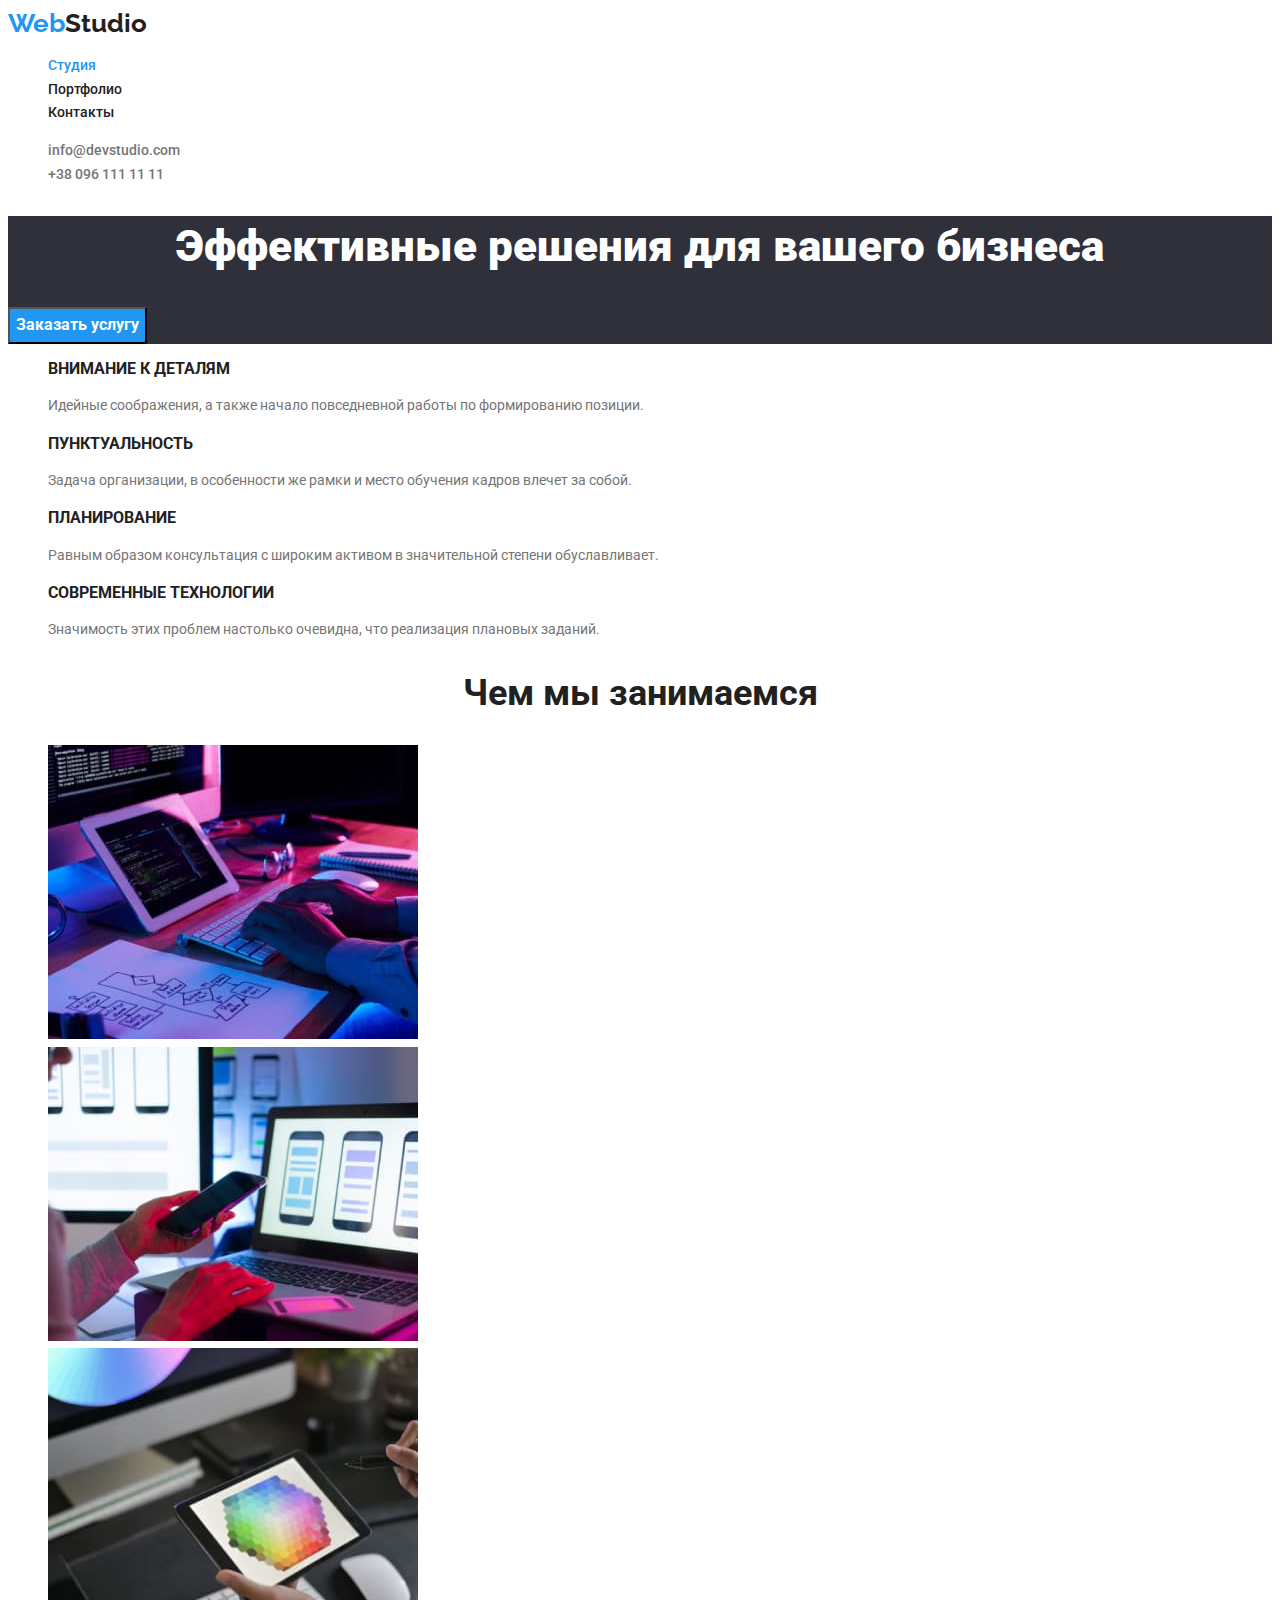
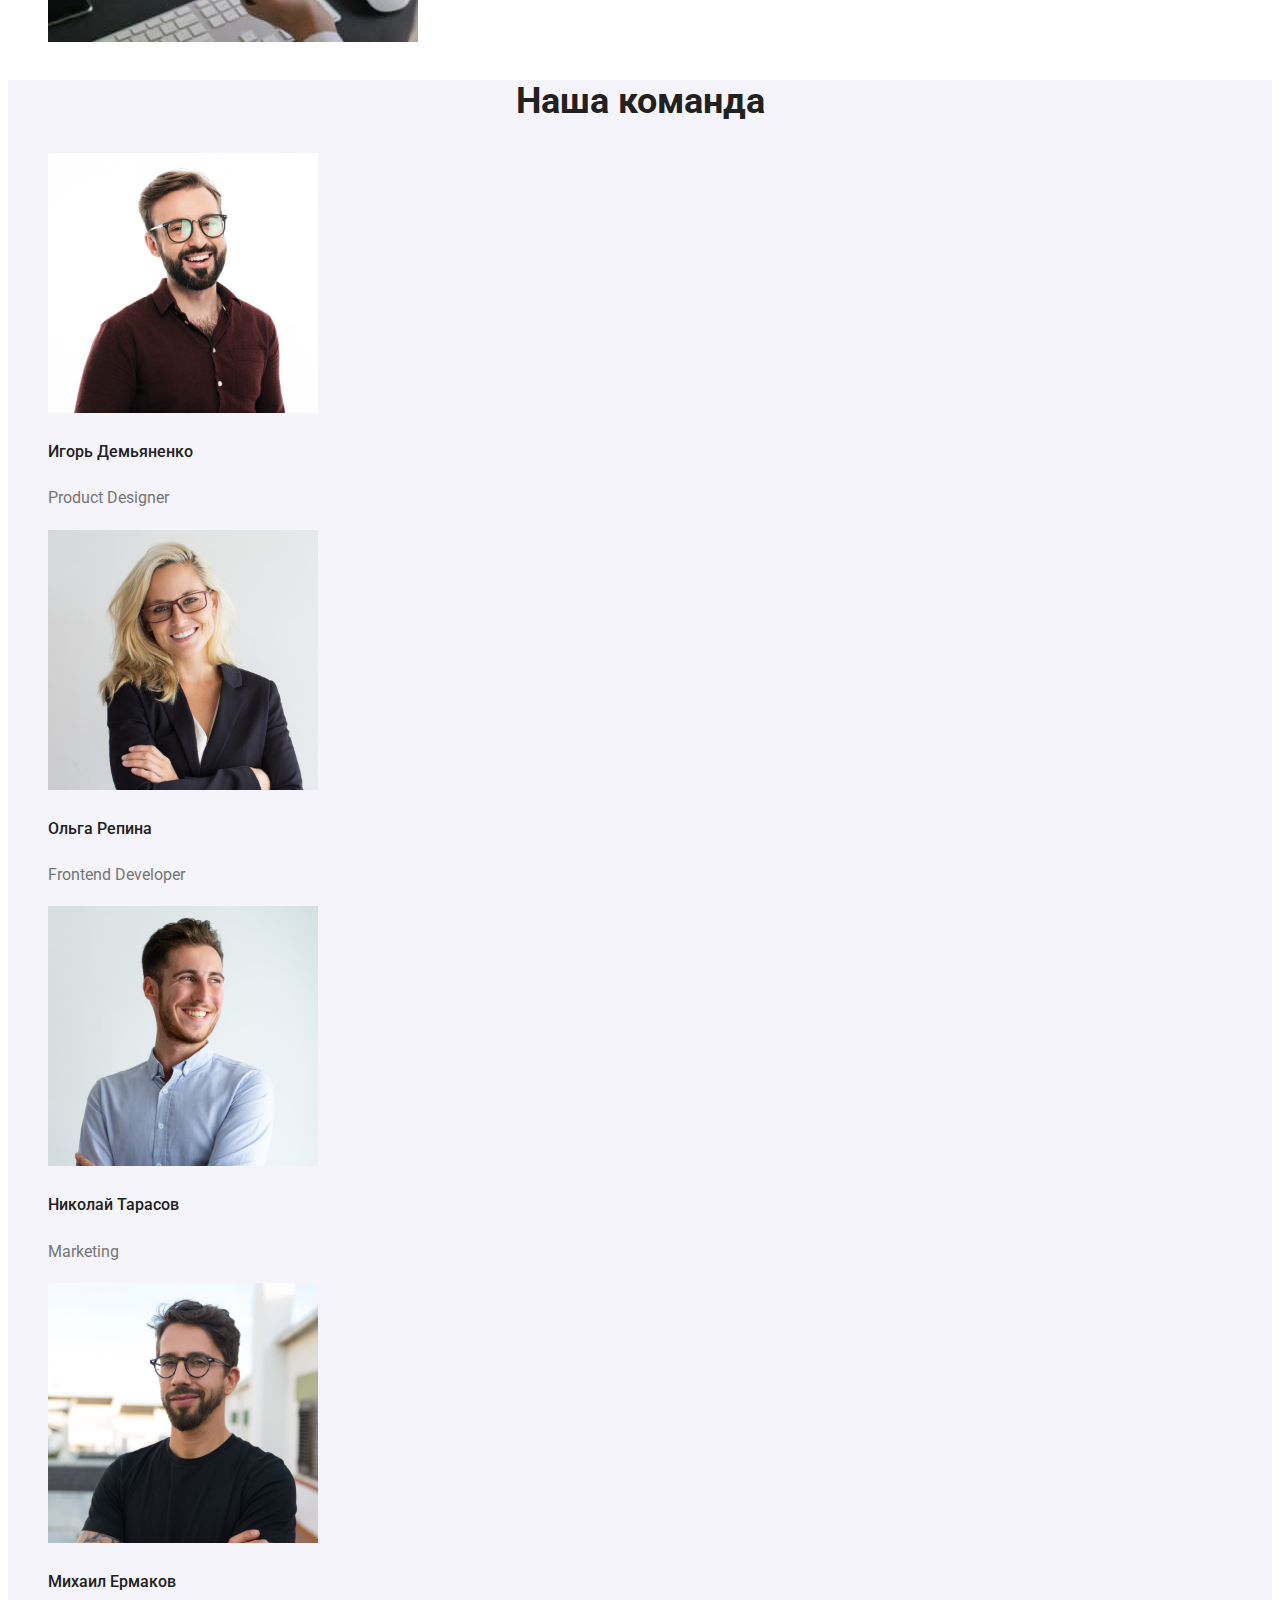
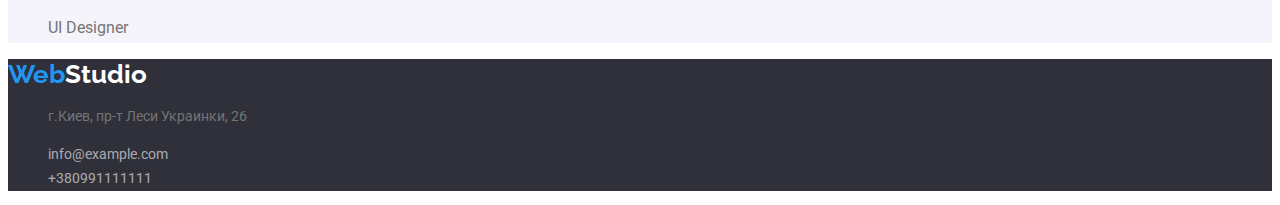
<file: index.html>
<!DOCTYPE html>
<html lang="ru">

<head>
    <meta charset="UTF-8">
    <meta http-equiv="X-UA-Compatible" content="IE=edge">
    <meta name="viewport" content="width=device-width, initial-scale=1.0">
    <title>Студия</title>
    <link
        href="https://fonts.googleapis.com/css2?family=Raleway:wght@700&family=Roboto:wght@400;500;700;900&display=swap"
        rel="stylesheet" />
    <link rel="stylesheet" href="./css/styles.css" />
</head>

<body class="page">
    <header class="header">
        <nav class="header-nav">
            <a class="logo" href="">
                <span class="logo-web">Web</span>Studio</a>
            <ul class="header-list">
                <li><a class="header-list-link current" href="">Студия</a></li>
                <li><a class="header-list-link" href="./portfolio.html">Портфолио</a></li>
                <li><a class="header-list-link" href="">Контакты</a></li>
            </ul>

            <ul class="contacts">
                <li><a class="contacts-link" href="mailto:info@devstudio.com">info@devstudio.com</a></li>
                <li><a class="contacts-link" href="tel:+380961111111">+38 096 111 11 11</a></li>
            </ul>
        </nav>
    </header>

    <main>
        <section class="hero">
            <h1 class="hero-title">Эффективные решения для вашего бизнеса</h1>
            <button class="hero-btn" type="button">Заказать услугу</button>
        </section>


        <!-- Особенности -->
        <section class="feauteres">
            <h2 class="visually-hidden">Особенности</h2>
            <ul class="feature-list">
                <li class="features-list-item">
                    <h3 class="features-item-title">Внимание к деталям</h3>
                    <p class="features-item-text">Идейные соображения, а также начало повседневной работы по
                        формированию позиции.</p>
                </li>
                <li class="features-list-item">
                    <h3 class="features-item-title">Пунктуальность</h3>
                    <p class="features-item-text">Задача организации, в особенности же рамки и место обучения кадров
                        влечет за собой.</p>
                </li>
                <li class="features-list-item">
                    <h3 class="features-item-title">Планирование</h3>
                    <p class="features-item-text">Равным образом консультация с широким активом в значительной степени
                        обуславливает.</p>
                </li>
                <li class="features-list-item">
                    <h3 class="features-item-title">Современные технологии</h3>
                    <p class="features-item-text">Значимость этих проблем настолько очевидна, что реализация плановых
                        заданий.</p>
                </li>
            </ul>
        </section>

        <section class="galery">
            <h2 class="galery-title">Чем мы занимаемся</h2>
            <ul>
                <li>
                    <img src="./images/service1.jpg" alt="Разметка" width="370" height="294" />
                </li>
                <li>
                    <img src="./images/service2.jpg" alt="Вёрстка" width="370" height="294" />
                </li>
                <li>
                    <img src="./images/service3.jpg" alt=" Дизайн" width="370" height="294" />
                </li>
            </ul>
        </section>

        <section class="team">
            <h2 class="team-title">Наша команда</h2>
            <ul class="team-list">
                <li class="team-list-item">
                    <img src="./images/team-card1.jpg" alt="Игорь Демьяненко" width="270" height="260" />
                    <h3 class="team-item-title">Игорь Демьяненко</h3>
                    <p class="team-item-text">Product Designer</p>
                </li>
                <li class="team-list-item">
                    <img src="./images/team-card2.jpg" alt="Ольга Репина" width="270" height="260" />
                    <h3 class="team-item-title">Ольга Репина</h3>
                    <p class="team-item-text">Frontend Developer</p>
                </li>
                <li class="team-list-item">
                    <img src="./images/team-card3.jpg" alt="Николай Тарасов" width="270" height="260" />
                    <h3 class="team-item-title">Николай Тарасов</h3>
                    <p class="team-item-text">Marketing</p>
                </li>
                <li class="team-list-item">
                    <img src="./images/team-card4.jpg" alt="Михаил Ермаков" width="270" height="260" />
                    <h3 class="team-item-title">Михаил Ермаков</h3>
                    <p class="team-item-text">UI Designer</p>
                </li>
            </ul>
        </section>
    </main>

    <footer class="footer">
        <a href="./index.html" class="footer-logo"><span class="logo-web">Web</span>Studio</a>
        <address class="footer-address">
            <ul class="footer-list">
                <li class="footer-items"><p class="footer-address-map">г.Киев, пр-т Леси Украинки, 26</p>
                <li class="footer-items"><a class="footer-email" href="mailto:info@example.com">info@example.com</a></li>
                <li class="footer-items"><a class="footer-tel" href="tel:+380991111111">+380991111111</a></li></li>
            </ul>
        </address>
    </footer>
</body>

</html>
</file>
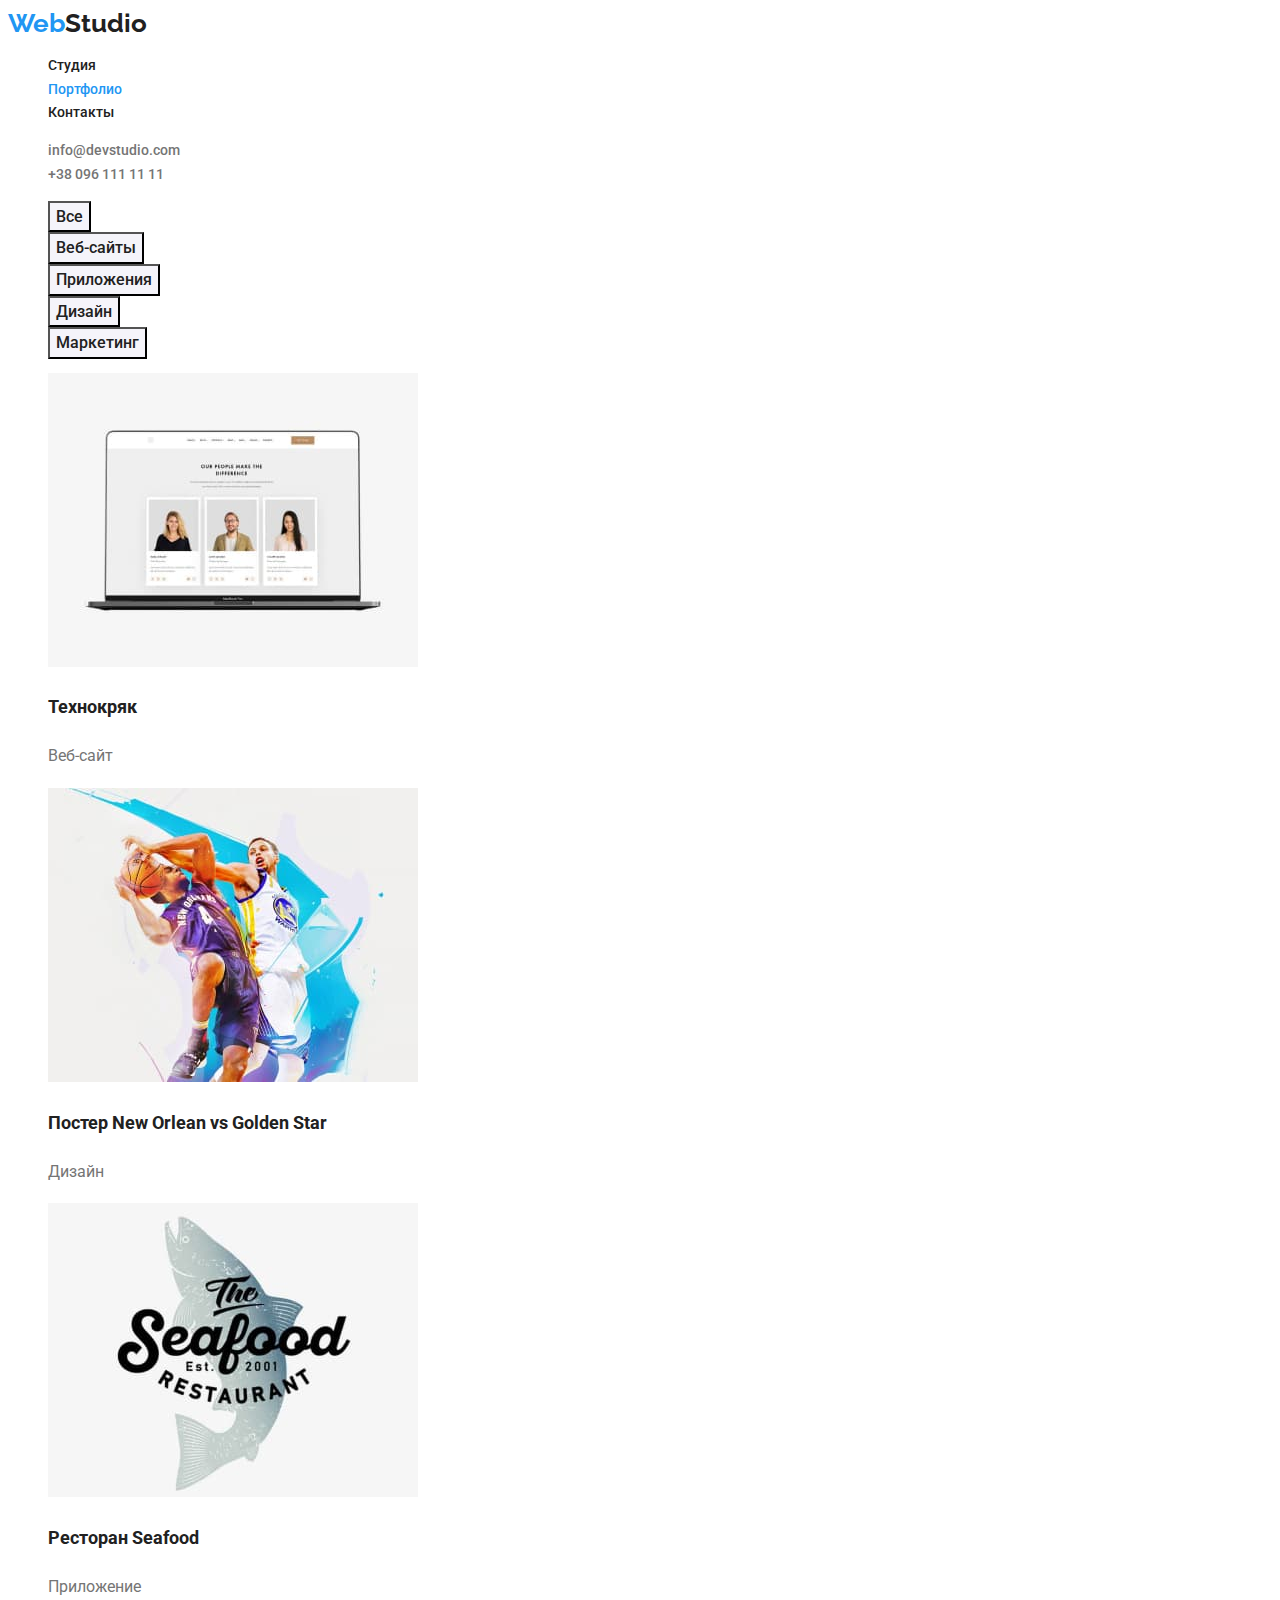
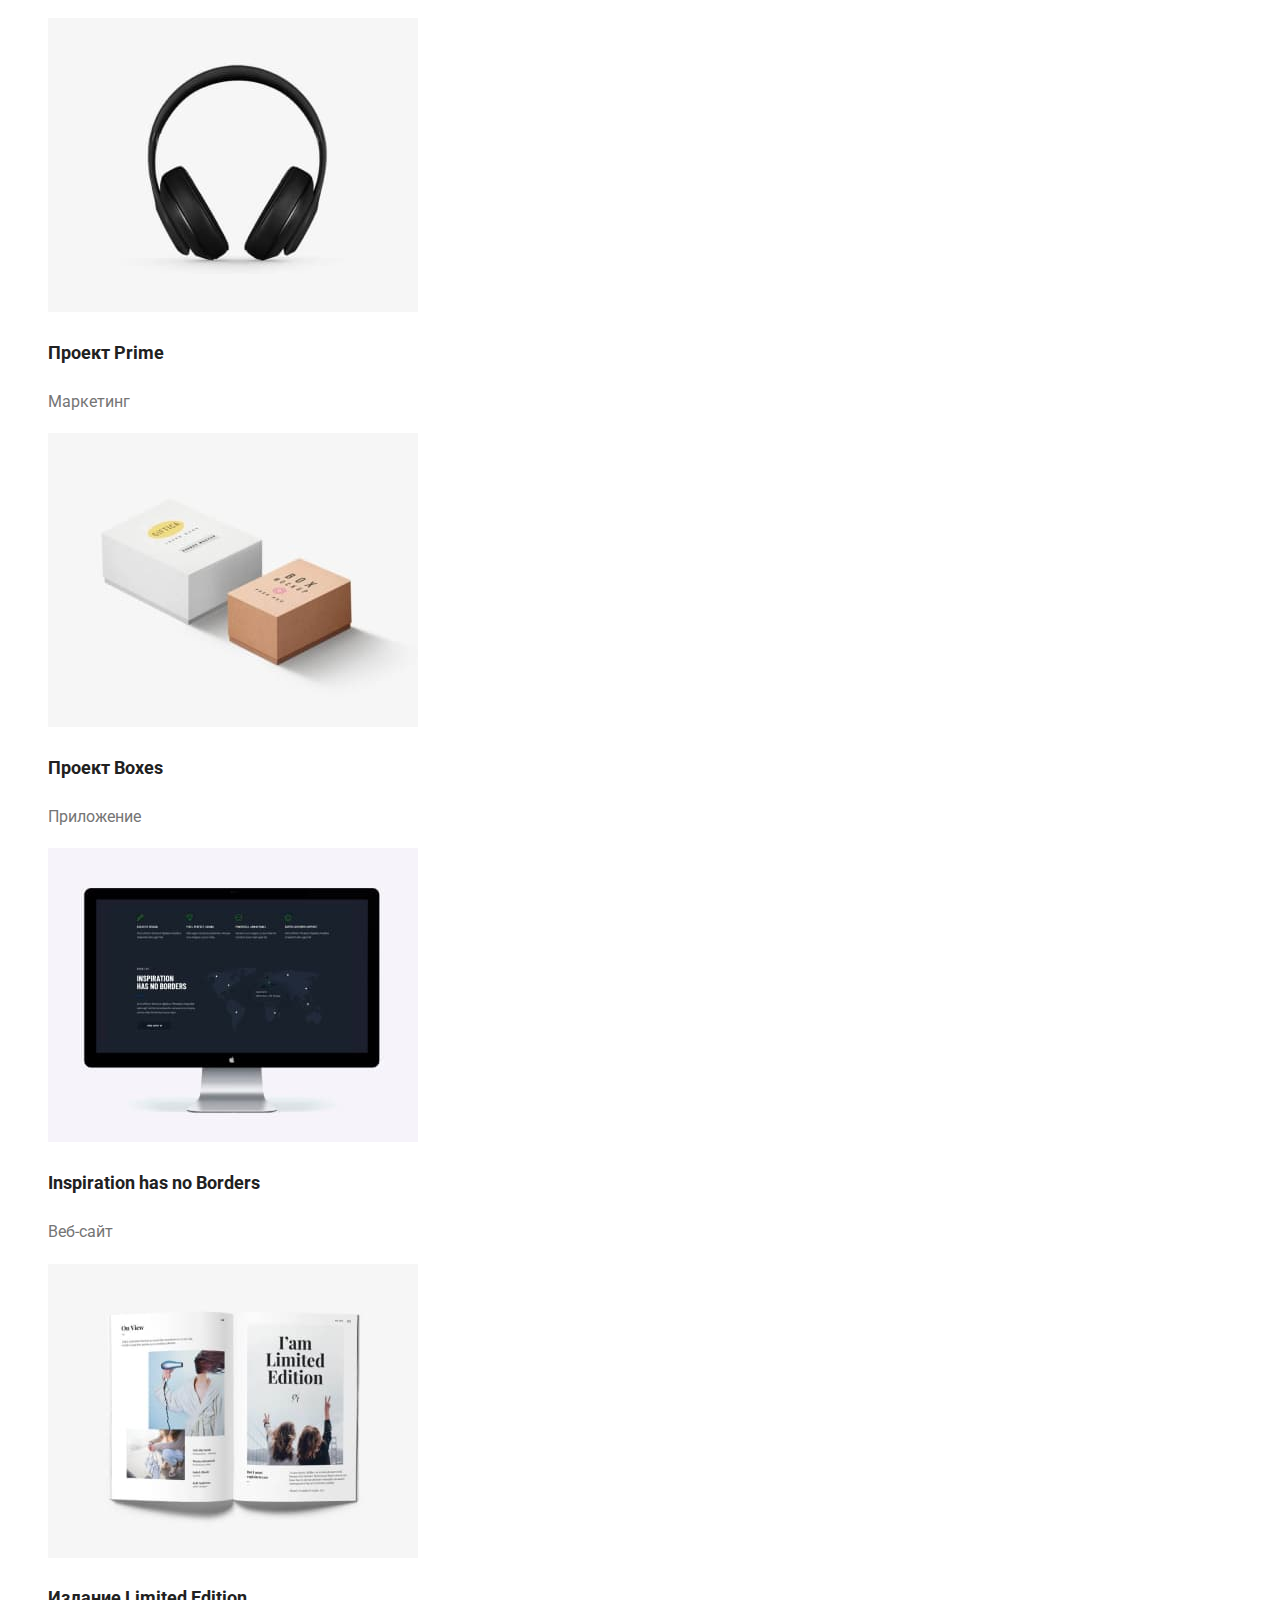
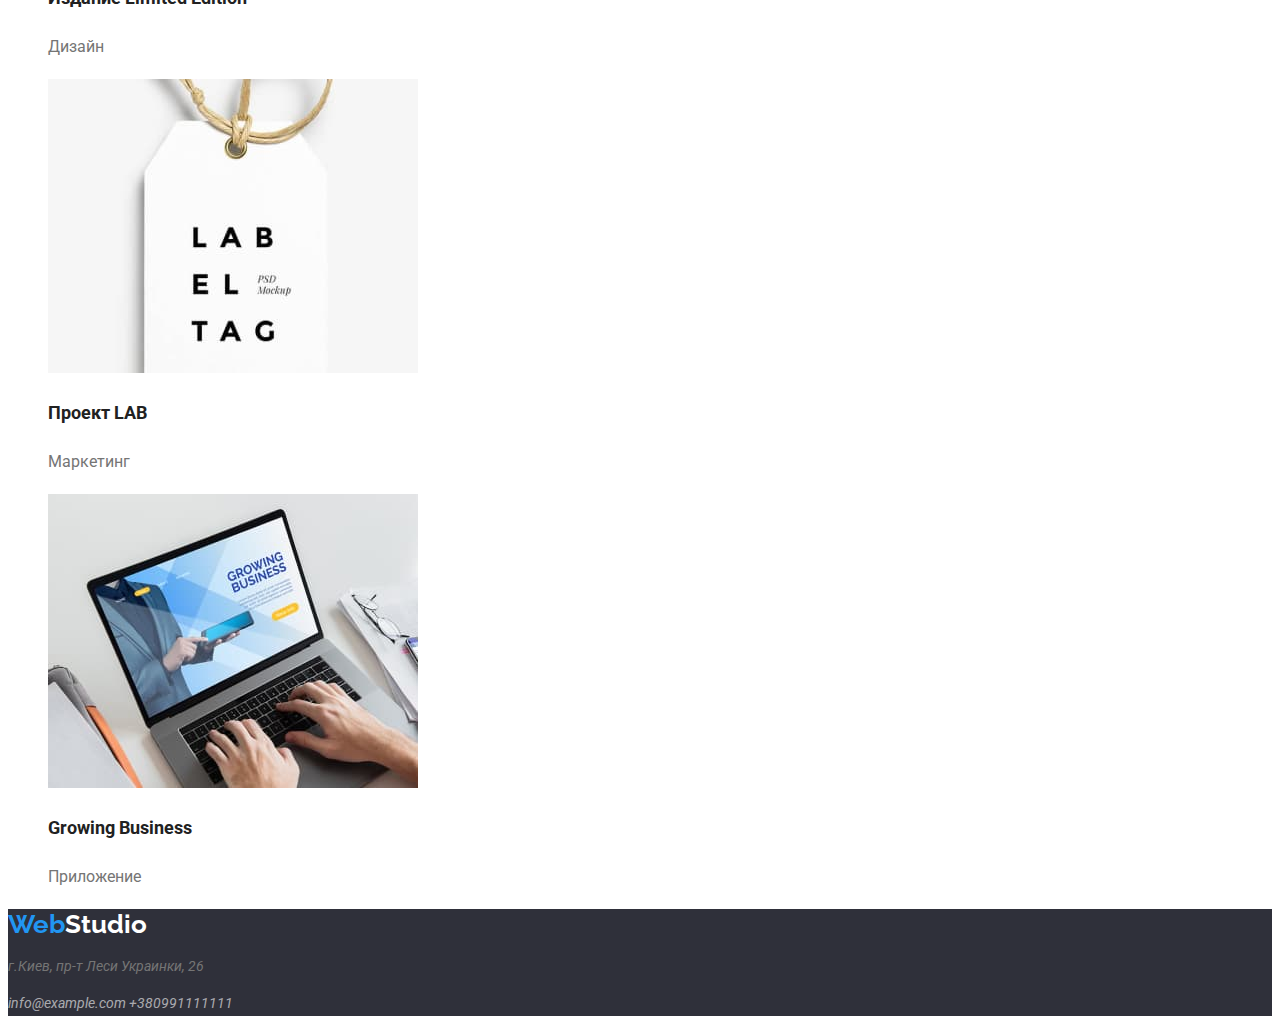
<file: portfolio.html>
<!DOCTYPE html>
<html lang="ru">

<head>
    <meta charset="UTF-8">
    <meta http-equiv="X-UA-Compatible" content="IE=edge">
    <meta name="viewport" content="width=device-width, initial-scale=1.0">
    <title>Портфолио</title>
    <link
        href="https://fonts.googleapis.com/css2?family=Raleway:wght@700&family=Roboto:wght@400;500;700;900&display=swap"
        rel="stylesheet" />
    <link rel="stylesheet" href="./css/styles.css" />
</head>

<body class="page">
    <header class="header">
        <nav class="header-nav">
            <a class="logo" href="">
                <span class="logo-web">Web</span>Studio</a>
            <ul class="header-list">
                <li><a class="header-list-link" href="./index.html">Студия</a></li>
                <li><a class="header-list-link current" href="">Портфолио</a></li>
                <li><a class="header-list-link" href="">Контакты</a></li>
            </ul>

            <ul class="contacts">
                <li><a class="contacts-link" href="mailto:info@devstudio.com">info@devstudio.com</a></li>
                <li><a class="contacts-link" href="tel:+380961111111">+38 096 111 11 11</a></li>
            </ul>
        </nav>
    </header>

    <main>
        <section class="portfolio">
            <!-- <h1>Portfolio</h1> -->
            <!--Блок кнопок-фильтров-->
            <ul class="portfolio-button-list">
                <li><button type="button" class="portfolio-button">Все</button></li>
                <li><button type="button" class="portfolio-button">Веб-сайты</button></li>
                <li><button type="button" class="portfolio-button">Приложения</button></li>
                <li><button type="button" class="portfolio-button">Дизайн</button></li>
                <li><button type="button" class="portfolio-button">Маркетинг</button></li>
            </ul>

            <ul class="portfolio-list">
                <li class="portfolio-list-item">
                    <a href="" class="portfolio-list-link">
                        <img src="./images/image1.jpg" alt="Веб-сайт" width="370">
                        <h2 class="portfolio-item-header">Технокряк</h2>
                        <p class="portfolio-item-text">Веб-сайт</p>
                    </a>
                </li>
                <li>
                    <a href="" class="portfolio-list-link">
                        <img src="./images/image2.jpg" alt="Дизайн" width="370">
                        <h2 class="portfolio-item-header">Постер New Orlean vs Golden Star</h2>
                        <p class="portfolio-item-text">Дизайн</p>
                    </a>
                </li>
                <li>
                    <a href="" class="portfolio-list-link">
                        <img src="./images/image3.jpg" alt="Приложение" width="370">
                        <h2 class="portfolio-item-header">Ресторан Seafood</h2>
                        <p class="portfolio-item-text">Приложение</p>
                    </a>
                </li>
                <li>
                    <a href="" class="portfolio-list-link">
                        <img src="./images/image4.jpg" alt="Маркетинг" width="370">
                        <h2 class="portfolio-item-header">Проект Prime</h2>
                        <p class="portfolio-item-text">Маркетинг</p>
                    </a>
                </li>
                <li>
                    <a href="" class="portfolio-list-link">
                        <img src="./images/image5.jpg" alt="Приложение" width="370">
                        <h2 class="portfolio-item-header">Проект Boxes</h2>
                        <p class="portfolio-item-text">Приложение</p>
                    </a>
                </li>
                <li>
                    <a href="" class="portfolio-list-link">
                        <img src="./images/image6.jpg" alt="Веб-сайт" width="370">
                        <h2 class="portfolio-item-header">Inspiration has no Borders</h2>
                        <p class="portfolio-item-text">Веб-сайт</p>
                    </a>
                </li>
                <li>
                    <a href="" class="portfolio-list-link">
                        <img src="./images/image7.jpg" alt="Дизайн" width="370">
                        <h2 class="portfolio-item-header">Издание Limited Edition</h2>
                        <p class="portfolio-item-text">Дизайн</p>
                    </a>
                </li>
                <li>
                    <a href="" class="portfolio-list-link">
                        <img src="./images/image8.jpg" alt="Маркетинг" width="370">
                        <h2 class="portfolio-item-header">Проект LAB</h2>
                        <p class="portfolio-item-text">Маркетинг</p>
                    </a>
                </li>
                <li>
                    <a href="" class="portfolio-list-link">
                        <img src="./images/image9.jpg" alt="Приложение" width="370">
                        <h2 class="portfolio-item-header">Growing Business</h2>
                        <p class="portfolio-item-text">Приложение</p>
                    </a>
                </li>
            </ul>

        </section>
    </main>

        <footer class="footer">
            <a href="./index.html" class="footer-logo"><span class="logo-web">Web</span>Studio</a>
            <address class="footer-address">
                <p class="footer-address-map">г.Киев, пр-т Леси Украинки, 26</p>
                <a class="footer-email" href="mailto:info@example.com">info@example.com</a>
                <a class="footer-tel" href="tel:+380991111111">+380991111111</a>
            </address>
        </footer>

</body>

</html>
</file>
<file: css/styles.css>
:root {
    --primary-text-color: #757575;
    --title-text-color: #212121;
    --accent-color: #2196F3;
    --logo-color: #FFFFFF;
    --mailtel-logo-color: rgba(255, 255, 255, 0.6);
    --hero-footer-color:  #2F303A;
    --additional-background-color: #f5f4fa;
    --main-background-color: #fff; 
}


ul {
  list-style: none;
  font-style: normal;
}

a {
  text-decoration: none;
}


body {
    font-family: "Roboto",sans-serif;
    font-size: 14px;
    line-height: 1.7; 
    color: var(--primary-text-color);
    background-color: var(--main-background-color);
}

button {
  cursor: pointer;
}

/* .header {
  background-color: var(--main-background-color);
} */

.hero,
.footer {
  background-color: var(--hero-footer-color);
}

/* main {
  background-color: var(--main-background-color);
} */

.logo {
  font-family: 'Raleway', sans-serif;
  /* font-style: normal; */
  font-weight: 700;
  font-size: 26px;
  line-height: 1.2;
  color: var(--title-text-color);
}

.logo-web {
  color: var(--accent-color);
}

.header-list-link {
  font-weight: 500;
  line-height: 1.1;
  color: var(--title-text-color);
  text-decoration: none;
}

.header-list-link:hover,
.header-list-link:focus  {
  color: var(--accent-color);
}

.header-list-link:focus {
  color: var(--accent-color);
}

.header-list .header-list-link.current {
  color: var(--accent-color);
}

.contacts-link {
  font-weight: 500;
  font-size: 14px;
  line-height: 1.1;
  color: var(--primary-text-color);
  text-decoration: none;
}

.contacts-link:hover {
  color: var(--accent-color);
}

.contacts-link:focus {
  color: var(--accent-color);
}

.footer-addres-map {
  font-weight: 400;
  line-height: 1.7;
  color: var(--mailtel-logo-color);
} 

.footer-address-map:hover {
    color: var(--logo-color);
}

.footer-email,
.footer-tel {
  font-weight: 400;
  line-height: 1.7;
  color: var(--mailtel-logo-color);
}
/* 
.footer-items {
  font-weight: 400;
  line-height: 1.7;
  color: var(--mailtel-logo-footer);
}

.footer-items:hover {
    color: var(--mailtel-logo-color);
}

.footer-items:focus {
  color: var(--mailtel-logo-color);
} */


.footer-email:hover {
    color: var(--logo-color);
}

.footer-tel:hover {
    color: var(--logo-color);
}

.footer-logo {
  font-family: 'Raleway', sans-serif;
  font-weight: 700;
  font-size: 26px;
  line-height: 1.2;
  color: var(--logo-color);
  text-decoration: none;
}

.visually-hidden {
  position: absolute;
  width: 1px;
  height: 1px;
  margin: -1px;
  padding: 0;
  overflow: hidden;
  border: 0;
  clip: rect(0 0 0 0);
}

.team {
  background-color: var(--additional-background-color);
}

.hero-title {
  font-weight: 900;
  font-size: 44px;
  line-height: 1.4;
  color: var(--logo-color);
  text-align: center;
}

.hero-link {
  font-weight: 700;
  font-size: 16px;
  line-height: 1.9;
  color: var(--main-background-color);
  background-color: var(--accent-color);
}

.hero-btn {
  font-family: Roboto;
  font-weight: 700;
  font-size: 16px;
  line-height: 1.9;
  background: var(--accent-color);
  color: var(--logo-color);
  text-align: center;
}

.features-item-title {
  font-weight: 700;
  line-height: 1.1;
  text-transform: uppercase;
  color: var(--title-text-color);
}

.features-item-text {
  font-weight: 400;
  line-height: 1.7;
  color: var(--primary-text-color);
}

.galery-title {
  font-weight: 700;
  font-size: 36px;
  line-height: 1.2;
  color: var(--title-text-color);
  text-align: center;
}

.team-title {
  font-weight: 700;
  font-size: 36px;
  line-height: 1.2;
  color: var(--title-text-color);
  text-align: center;
}

.team-item-title {
  font-weight: 500;
  font-size: 16px;
  line-height: 1.9;
  color: var(--title-text-color);
}

.team-item-text {
  font-weight: 400;
  font-size: 16px;
  line-height: 1.9;
  color: var(--primary-text-color);
}

.portfolio-button {
  font-family: inherit;
  font-weight: 500;
  font-size: 16px;
  line-height: 1.6;
  color: var(--title-text-color);
  background-color: var(--additional-background-color);
}

.portfolio-button:hover {
  color: var(--main-background-color);
  background-color: var(--accent-color);
}

.portfolio-button:focus {
  color: var(--main-background-color);
  background-color: var(--additional-background-color);
}

.portfolio-item-header {
  font-weight: 700;
  font-size: 18px;
  line-height: 2;
  color: var(--title-text-color);
}

.portfolio-item-text {
  font-weight: 400;
  font-size: 16px;
  line-height: 1.9;
  color: var(--primary-text-color);
}
</file>
